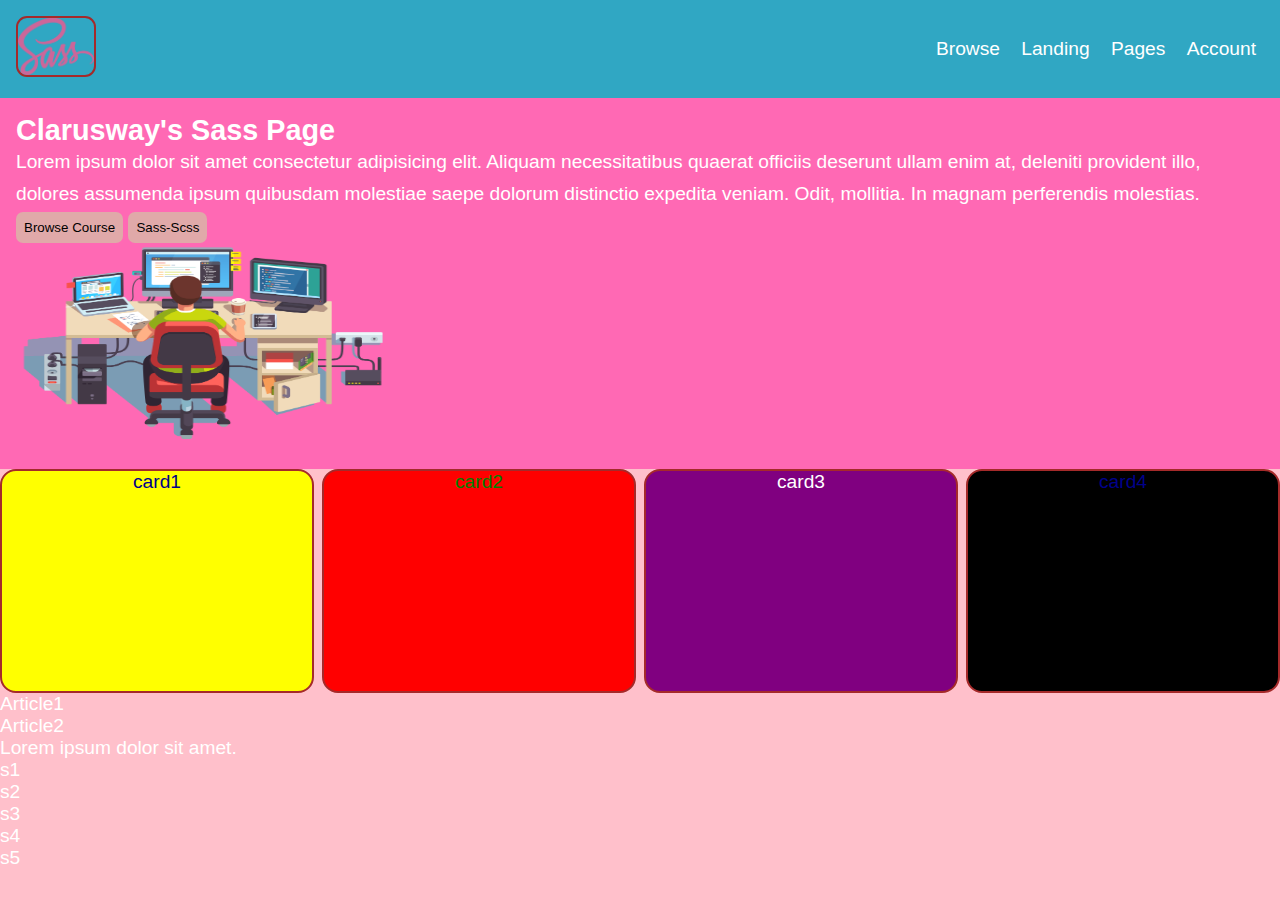
<file: sass intro/index.html>
<!DOCTYPE html>
<html lang="en">
  <head>
    <meta charset="UTF-8" />
    <meta http-equiv="X-UA-Compatible" content="IE=edge" />
    <meta name="viewport" content="width=device-width, initial-scale=1.0" />
    <link rel="stylesheet" href="./css/style.css">
    <title>Sass Intro</title>
  </head>
  <body>
    <header>
      <div>
        <img src="./images/sass.png" alt="" />
      </div>
      <nav>
        <ul>
          <li><a href="#">Browse</a></li>
          <li><a href="#">Landing</a></li>
          <li><a href="#">Pages</a></li>
          <li><a href="#">Account</a></li>
        </ul>
      </nav>
    </header>

    <main>
      <section class="banner">
        <aside>
          <h2>Clarusway's Sass Page</h2>
          <p>
            Lorem ipsum dolor sit amet consectetur adipisicing elit. Aliquam
            necessitatibus quaerat officiis deserunt ullam enim at, deleniti
            provident illo, dolores assumenda ipsum quibusdam molestiae saepe
            dolorum distinctio expedita veniam. Odit, mollitia. In magnam
            perferendis molestias.
          </p>
          <div>
            <button>Browse Course</button>
            <button>Sass-Scss</button>
          </div>
          <img src="./images/banner-img.png" alt="" height="200px" />
        </aside>
      </section>
      <section class="cards">
        <div class="card1">card1</div>
        <div class="card2">card2</div>
        <div class="card3">card3</div>
        <div class="card4">card4</div>
      </section>
      <section class="articles">
        <article class="article1">Article1</article>
        <article class="article2">Article2</article>
      </section>
    </main>
    <footer>
        <p>Lorem ipsum dolor sit amet.</p>
        <!-- .social-icons>div.social$*5>{s$} -->
        <div class="social-icons">
            <div class="social1">s1</div>
            <div class="social2">s2</div>
            <div class="social3">s3</div>
            <div class="social4">s4</div>
            <div class="social5">s5</div>
        </div>
    </footer>
  </body>
</html>
</file>
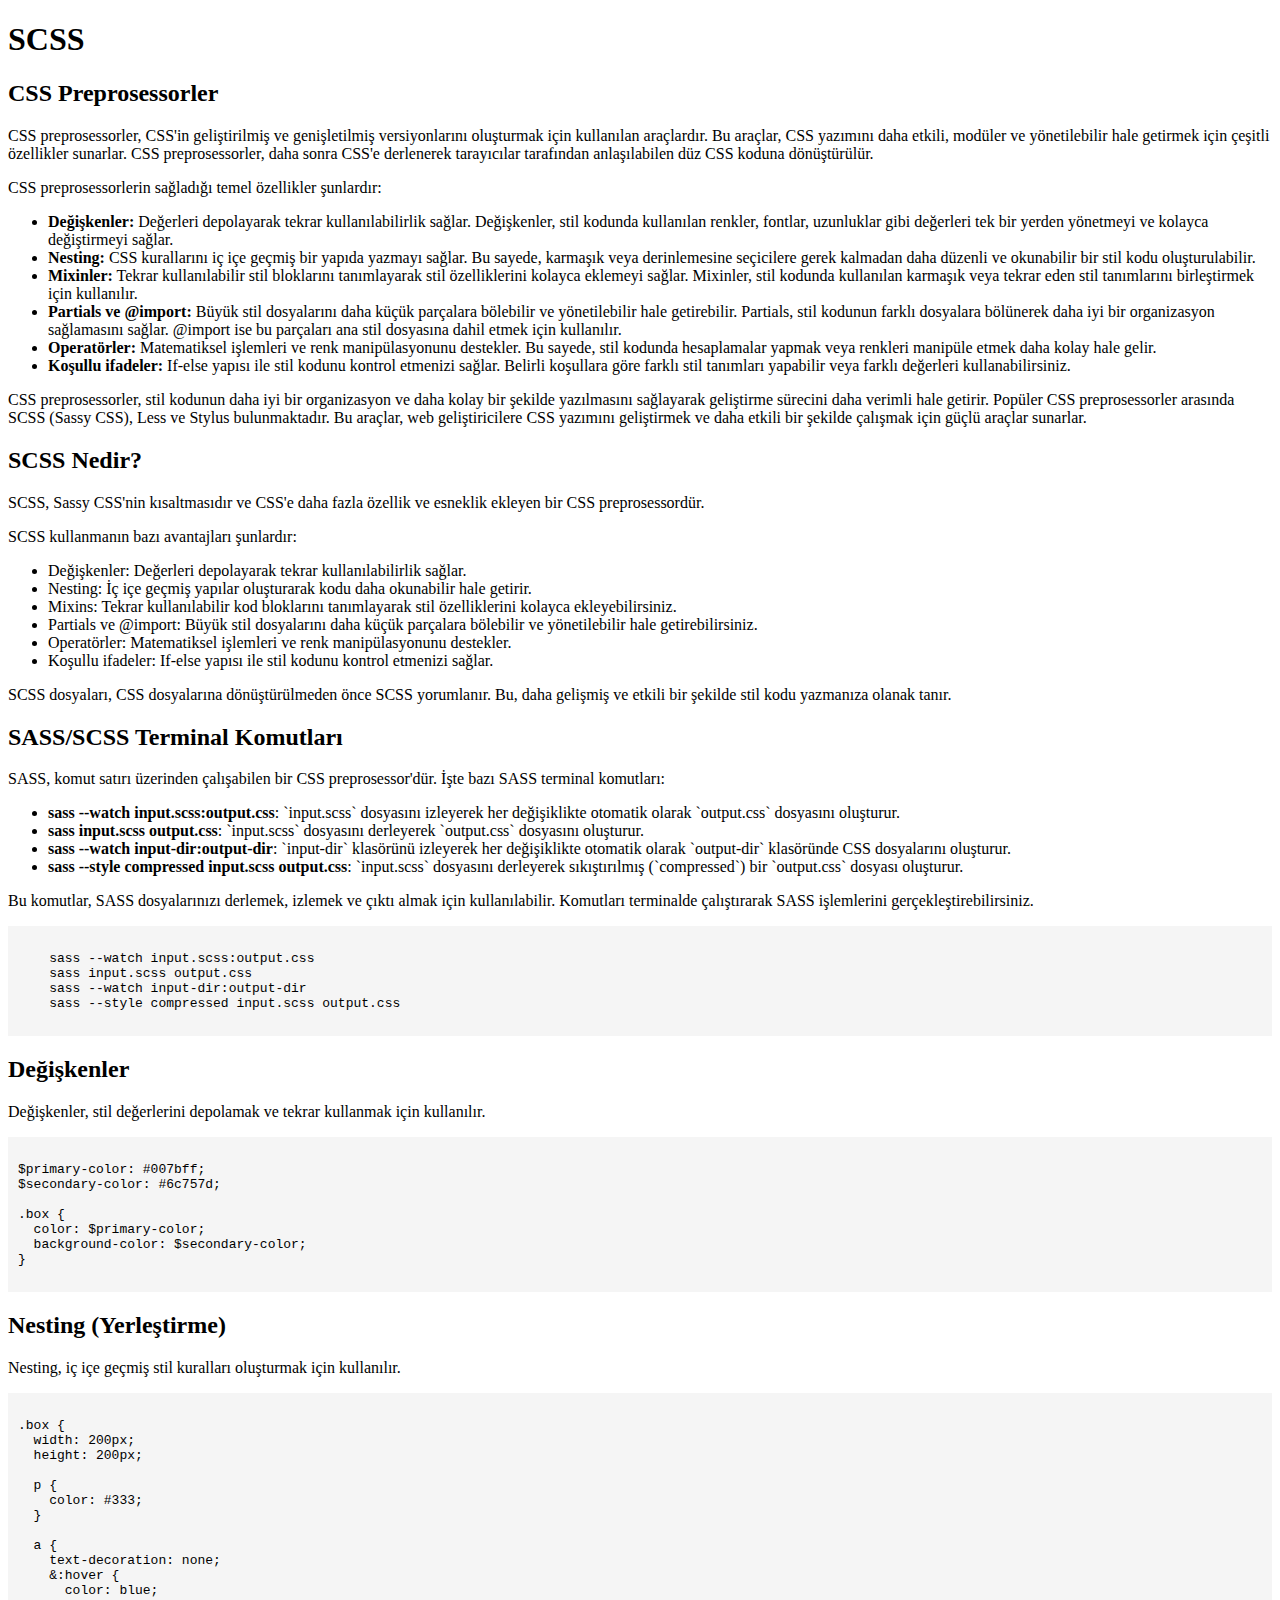
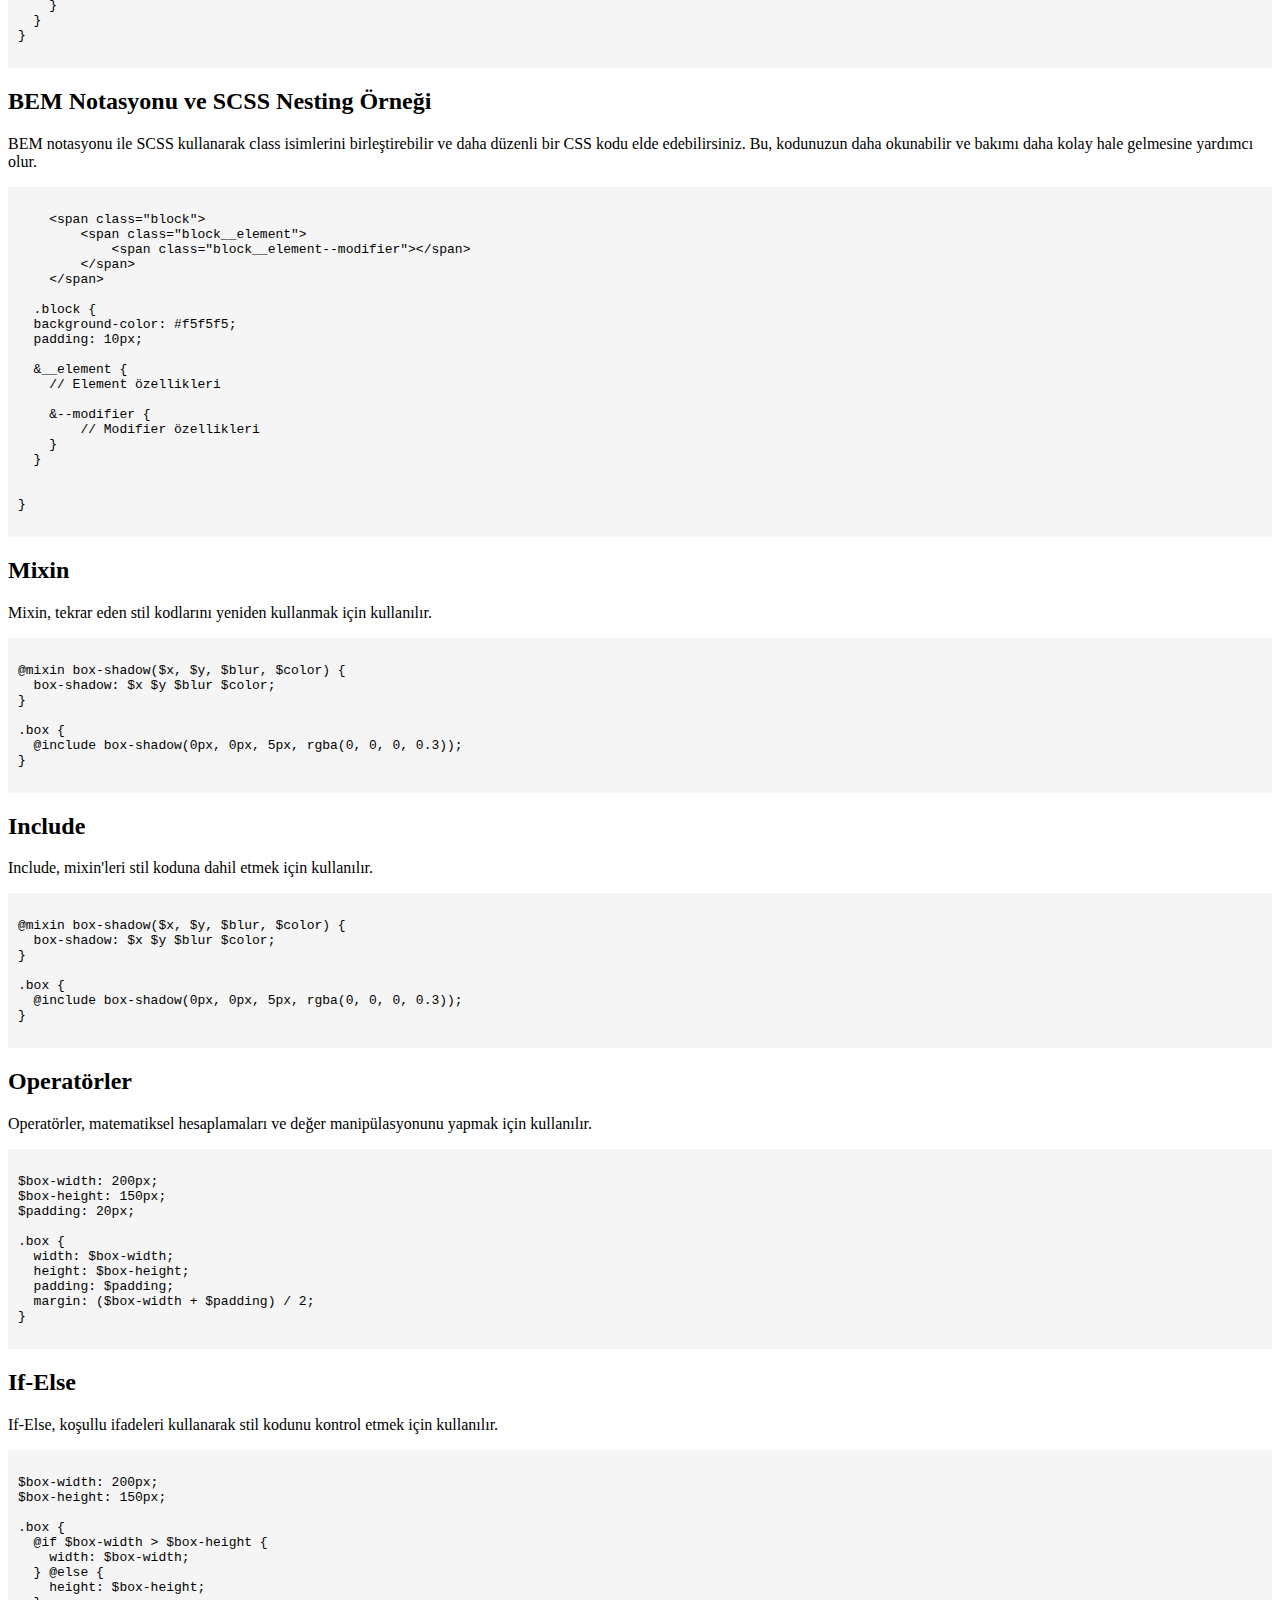
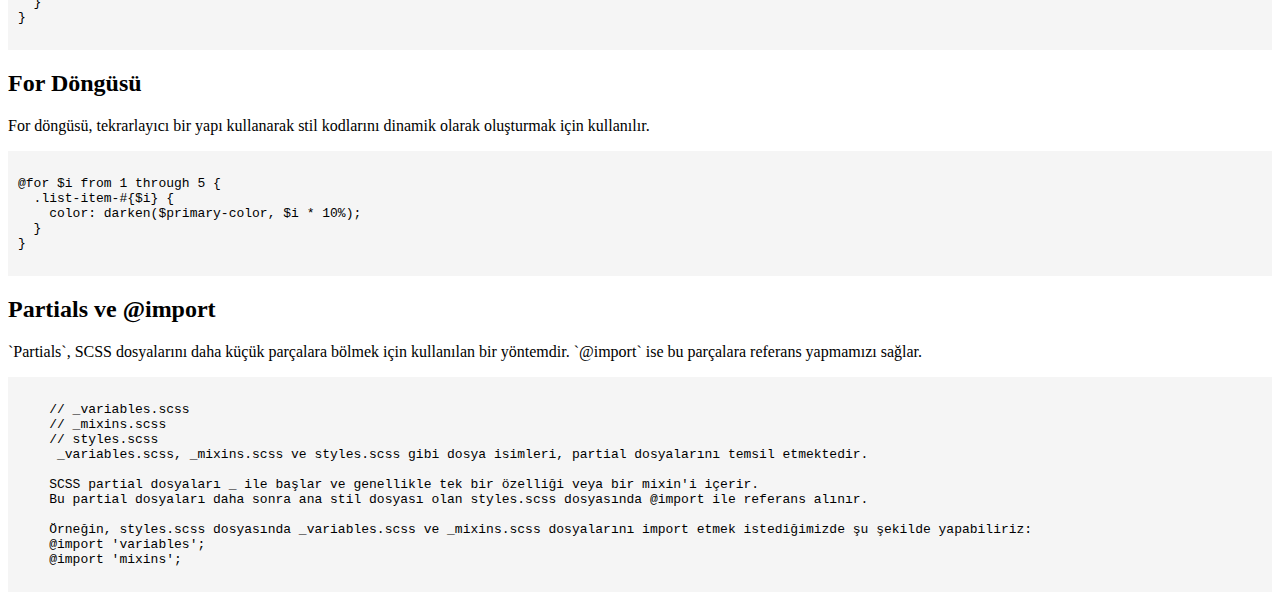
<file: sass intro/notes.html>
<!DOCTYPE html>
<html lang="en">
  <head>
    <meta charset="UTF-8" />
    <meta name="viewport" content="width=device-width, initial-scale=1.0" />
    <title>SCSS Konuları</title>
    <style>
      pre {
        background-color: #f5f5f5;
        padding: 10px;
      }
    </style>
  </head>
  <p>
    <header>
      <h1 class="heading">SCSS</h1>
    </header>
  <h2>CSS Preprosessorler</h2>
  <p>CSS preprosessorler, CSS'in geliştirilmiş ve genişletilmiş versiyonlarını oluşturmak için kullanılan araçlardır. Bu araçlar, CSS yazımını daha etkili, modüler ve yönetilebilir hale getirmek için çeşitli özellikler sunarlar. CSS preprosessorler, daha sonra CSS'e derlenerek tarayıcılar tarafından anlaşılabilen düz CSS koduna dönüştürülür.</p>
  

CSS preprosessorlerin sağladığı temel özellikler şunlardır:
<ul>
<li><strong>Değişkenler:</strong> Değerleri depolayarak tekrar kullanılabilirlik sağlar. Değişkenler, stil kodunda kullanılan renkler, fontlar, uzunluklar gibi değerleri tek bir yerden yönetmeyi ve kolayca değiştirmeyi sağlar.</li>

<li><strong>Nesting:</strong> CSS kurallarını iç içe geçmiş bir yapıda yazmayı sağlar. Bu sayede, karmaşık veya derinlemesine seçicilere gerek kalmadan daha düzenli ve okunabilir bir stil kodu oluşturulabilir.</li>

<li><strong>Mixinler:</strong> Tekrar kullanılabilir stil bloklarını tanımlayarak stil özelliklerini kolayca eklemeyi sağlar. Mixinler, stil kodunda kullanılan karmaşık veya tekrar eden stil tanımlarını birleştirmek için kullanılır.</li>

<li><strong>Partials ve @import:</strong> Büyük stil dosyalarını daha küçük parçalara bölebilir ve yönetilebilir hale getirebilir. Partials, stil kodunun farklı dosyalara bölünerek daha iyi bir organizasyon sağlamasını sağlar. @import ise bu parçaları ana stil dosyasına dahil etmek için kullanılır.</li>

<li><strong>Operatörler:</strong> Matematiksel işlemleri ve renk manipülasyonunu destekler. Bu sayede, stil kodunda hesaplamalar yapmak veya renkleri manipüle etmek daha kolay hale gelir.</li>

<li><strong>Koşullu ifadeler:</strong> If-else yapısı ile stil kodunu kontrol etmenizi sağlar. Belirli koşullara göre farklı stil tanımları yapabilir veya farklı değerleri kullanabilirsiniz.
</li>
</ul>
<p>CSS preprosessorler, stil kodunun daha iyi bir organizasyon ve daha kolay bir şekilde yazılmasını sağlayarak geliştirme sürecini daha verimli hale getirir. Popüler CSS preprosessorler arasında SCSS (Sassy CSS), Less ve Stylus bulunmaktadır. Bu araçlar, web geliştiricilere CSS yazımını geliştirmek ve daha etkili bir şekilde çalışmak için güçlü araçlar sunarlar.</p>
<h2>SCSS Nedir?</h2>
  <p>SCSS, Sassy CSS'nin kısaltmasıdır ve CSS'e daha fazla özellik ve esneklik ekleyen bir CSS preprosessordür.</p>
  <p>SCSS kullanmanın bazı avantajları şunlardır:</p>
  <ul>
    <li>Değişkenler: Değerleri depolayarak tekrar kullanılabilirlik sağlar.</li>
    <li>Nesting: İç içe geçmiş yapılar oluşturarak kodu daha okunabilir hale getirir.</li>
    <li>Mixins: Tekrar kullanılabilir kod bloklarını tanımlayarak stil özelliklerini kolayca ekleyebilirsiniz.</li>
    <li>Partials ve @import: Büyük stil dosyalarını daha küçük parçalara bölebilir ve yönetilebilir hale getirebilirsiniz.</li>
    <li>Operatörler: Matematiksel işlemleri ve renk manipülasyonunu destekler.</li>
    <li>Koşullu ifadeler: If-else yapısı ile stil kodunu kontrol etmenizi sağlar.</li>
  </ul>
  <p>SCSS dosyaları, CSS dosyalarına dönüştürülmeden önce SCSS yorumlanır. Bu, daha gelişmiş ve etkili bir şekilde stil kodu yazmanıza olanak tanır.</p>
   <h2>SASS/SCSS Terminal Komutları</h2>
  <p>SASS, komut satırı üzerinden çalışabilen bir CSS preprosessor'dür. İşte bazı SASS terminal komutları:</p>
  <ul>
    <li><strong>sass --watch input.scss:output.css</strong>: `input.scss` dosyasını izleyerek her değişiklikte otomatik olarak `output.css` dosyasını oluşturur.</li>
    <li><strong>sass input.scss output.css</strong>: `input.scss` dosyasını derleyerek `output.css` dosyasını oluşturur.</li>
    <li><strong>sass --watch input-dir:output-dir</strong>: `input-dir` klasörünü izleyerek her değişiklikte otomatik olarak `output-dir` klasöründe CSS dosyalarını oluşturur.</li>
    <li><strong>sass --style compressed input.scss output.css</strong>: `input.scss` dosyasını derleyerek sıkıştırılmış (`compressed`) bir `output.css` dosyası oluşturur.</li>
  </ul>
  <p>Bu komutlar, SASS dosyalarınızı derlemek, izlemek ve çıktı almak için kullanılabilir. Komutları terminalde çalıştırarak SASS işlemlerini gerçekleştirebilirsiniz.</p>
  <pre><code>
    sass --watch input.scss:output.css
    sass input.scss output.css
    sass --watch input-dir:output-dir
    sass --style compressed input.scss output.css
  </code></pre>

    <div class="content">
        <h2>Değişkenler</h2>
    <p>Değişkenler, stil değerlerini depolamak ve tekrar kullanmak için kullanılır.</p>
    <pre><code>
$primary-color: #007bff;
$secondary-color: #6c757d;

.box {
  color: $primary-color;
  background-color: $secondary-color;
}
    </code></pre>
    <h2>Nesting (Yerleştirme)</h2>
    <p>Nesting, iç içe geçmiş stil kuralları oluşturmak için kullanılır.</p>
    <pre><code>
.box {
  width: 200px;
  height: 200px;

  p {
    color: #333;
  }

  a {
    text-decoration: none;
    &:hover {
      color: blue;
    }
  }
}
    </code></pre>
    <h2>BEM Notasyonu ve SCSS Nesting Örneği</h2>
    <p>BEM notasyonu ile SCSS kullanarak class isimlerini birleştirebilir ve daha düzenli bir CSS kodu elde edebilirsiniz. Bu, kodunuzun daha okunabilir ve bakımı daha kolay hale gelmesine yardımcı olur.</p>
<pre><code>
    &lt;span class="block"&gt;
        &lt;span class="block__element"&gt;
            &lt;span class="block__element--modifier"&gt;&lt;/span&gt;
        &lt;/span&gt;
    &lt;/span&gt;

  .block {
  background-color: #f5f5f5;
  padding: 10px;

  &__element {
    // Element özellikleri

    &--modifier {
        // Modifier özellikleri
    }
  }

  
}
  </code></pre>
      <h2>Mixin</h2>
      <p>
        Mixin, tekrar eden stil kodlarını yeniden kullanmak için kullanılır.
      </p>
      <pre><code>
@mixin box-shadow($x, $y, $blur, $color) {
  box-shadow: $x $y $blur $color;
}

.box {
  @include box-shadow(0px, 0px, 5px, rgba(0, 0, 0, 0.3));
}
    </code></pre>
<h2>Include</h2>
    <p>Include, mixin'leri stil koduna dahil etmek için kullanılır.</p>
    <pre><code>
@mixin box-shadow($x, $y, $blur, $color) {
  box-shadow: $x $y $blur $color;
}

.box {
  @include box-shadow(0px, 0px, 5px, rgba(0, 0, 0, 0.3));
}
    </code></pre>
      <h2>Operatörler</h2>
      <p>
        Operatörler, matematiksel hesaplamaları ve değer manipülasyonunu yapmak
        için kullanılır.
      </p>
      <pre><code>
$box-width: 200px;
$box-height: 150px;
$padding: 20px;

.box {
  width: $box-width;
  height: $box-height;
  padding: $padding;
  margin: ($box-width + $padding) / 2;
}
    </code></pre>
      <div class="content">

    <h2>If-Else</h2>
    <p>If-Else, koşullu ifadeleri kullanarak stil kodunu kontrol etmek için kullanılır.</p>
    <pre><code>
$box-width: 200px;
$box-height: 150px;

.box {
  @if $box-width > $box-height {
    width: $box-width;
  } @else {
    height: $box-height;
  }
}
    </code></pre>
 <h2>For Döngüsü</h2>
      <p>
        For döngüsü, tekrarlayıcı bir yapı kullanarak stil kodlarını dinamik
        olarak oluşturmak için kullanılır.
      </p>
      <pre><code>
@for $i from 1 through 5 {
  .list-item-#{$i} {
    color: darken($primary-color, $i * 10%);
  }
}
    </code></pre>
    <h2>Partials ve @import</h2>
  <p>`Partials`, SCSS dosyalarını daha küçük parçalara bölmek için kullanılan bir yöntemdir. `@import` ise bu parçalara referans yapmamızı sağlar.</p>
  <pre><code>
    // _variables.scss
    // _mixins.scss
    // styles.scss
     _variables.scss, _mixins.scss ve styles.scss gibi dosya isimleri, partial dosyalarını temsil etmektedir.

    SCSS partial dosyaları _ ile başlar ve genellikle tek bir özelliği veya bir mixin'i içerir. 
    Bu partial dosyaları daha sonra ana stil dosyası olan styles.scss dosyasında @import ile referans alınır.

    Örneğin, styles.scss dosyasında _variables.scss ve _mixins.scss dosyalarını import etmek istediğimizde şu şekilde yapabiliriz:
    @import 'variables';
    @import 'mixins';
  </code></pre>
    </div>
  </body>
</html>
</file>
<file: sass intro/css/style.css>
@charset "UTF-8";
/*/ partial dosyaları @import ifadesiyle ana dosyamıza import edip kullanabiliriz*/
* {
  margin: 0;
  padding: 0;
  box-sizing: border-box;
}

/*değişken tanımalrken $ işaretini kullanıyoruz.*/
body {
  background-color: pink; /*değişkenşi kullanırkende aynı şekilde $ işaretini kullanıyoruz*/
  font-family: "Segoe UI", Tahoma, Geneva, Verdana, sans-serif;
  font-size: 1.2rem;
  color: white;
}

/** Nesting */
header {
  background-color: #30a7c3;
  display: flex;
  justify-content: space-between;
  align-items: center;
  padding: 1rem;
}
header img {
  width: 80px;
  border: 2px solid brown;
  border-radius: 11px;
  cursor: pointer;
}
header img:hover { /*! içinde bulunduğumuz lementi & ile refer edebiliriz*/
  scale: 1.1;
}
header ul {
  list-style-type: none;
}
header ul li {
  padding: 0.5rem;
  display: inline-block;
}
header ul li a {
  text-decoration: none;
  color: white;
}
header ul li a:hover {
  text-decoration: underline;
}

.banner {
  display: flex;
  justify-content: space-between;
  align-items: center;
  background-color: hotpink;
  padding: 1rem;
  line-height: 2rem;
}
.banner aside button {
  padding: 0.5rem;
  border: none;
  border-radius: 7px;
  background-color: rgb(224, 169, 169);
  cursor: pointer;
}
.banner aside button:hover {
  background-color: rgb(224, 169, 169);
}
.banner img {
  width: 30%;
}

.cards {
  display: flex;
  gap: 0.5rem;
}
.cards .card1 {
  background-color: yellow;
  color: darkblue;
  text-align: center;
  width: 25%;
  height: 14rem;
  border: 2px solid brown;
  border-radius: 1rem;
}
.cards .card2 {
  background-color: red;
  color: green;
  text-align: center;
  width: 25%;
  height: 14rem;
  border: 2px solid brown;
  border-radius: 1rem;
}
.cards .card3 {
  background-color: purple;
  color: white;
  text-align: center;
  width: 25%;
  height: 14rem;
  border: 2px solid brown;
  border-radius: 1rem;
}
.cards .card4 {
  background-color: black;
  color: darkblue;
  text-align: center;
  width: 25%;
  height: 14rem;
  border: 2px solid brown;
  border-radius: 1rem;
}

/*# sourceMappingURL=style.css.map */
</file>
